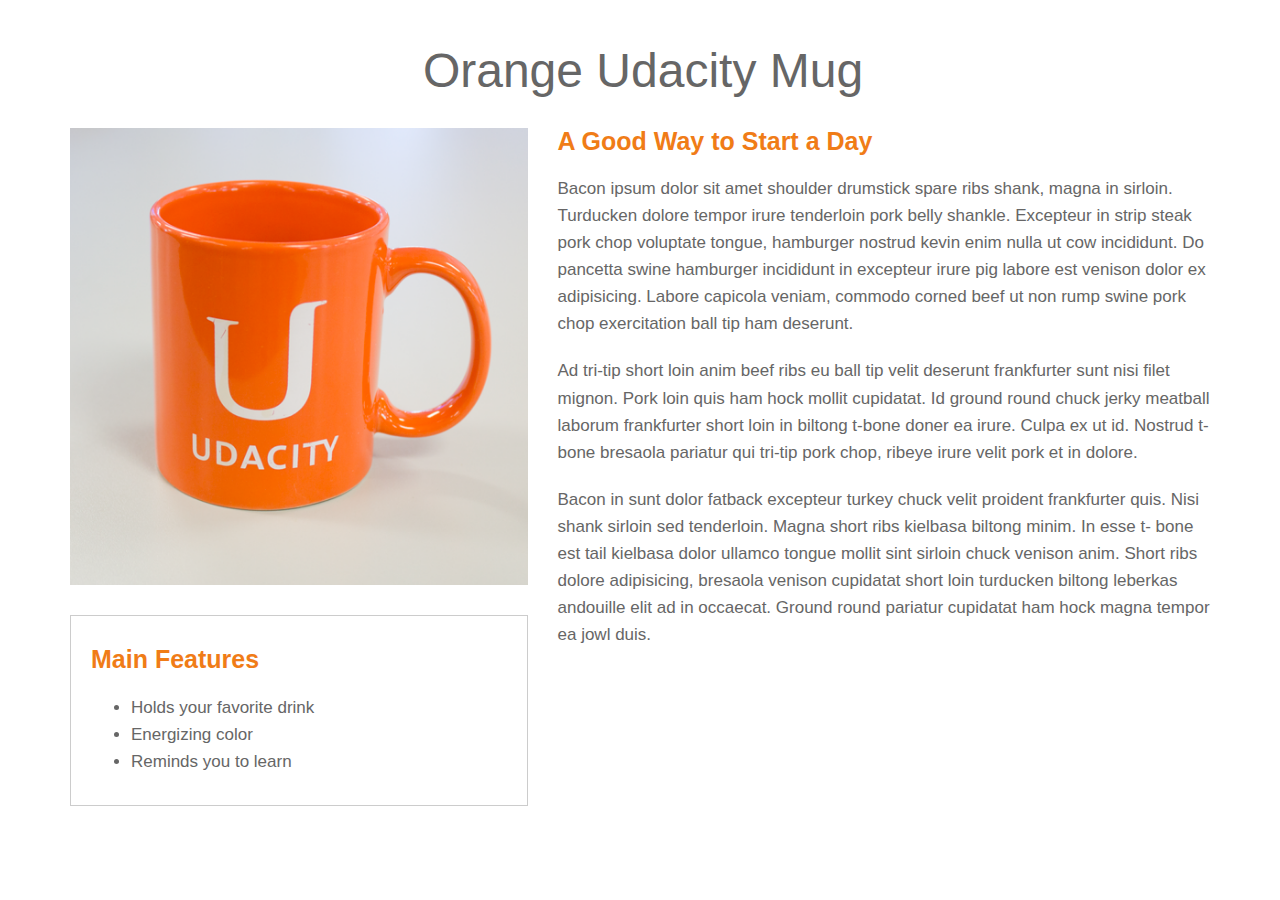
<file: index.html>
<!DOCTYPE html>
<html>
<head>
<meta charset="UTF-8">
<meta http-equiv="X-UA-Compatible" content="IE=edge">
<meta name="viewport" content="width=device, initial-scale=1">
<title>Orange Udacity Mug</title>
<link rel="stylesheet" href="css/bootstrap.min.css">
<link rel="stylesheet" href="css/main.css">
</head>
<body>
	<div class="container">
		<div class="row">
			<h1 class="col-md-12 titlesuper text-center">
				Orange Udacity Mug
			</h1>
		</div>
		<div class="row flexrow">	<!-- Style class "flexrow" applied to accomodate properly the 3 main "boxes": 1) Image; 2) unordered list; 3) Title text and Text; -->
			<div class="col-xs-12 col-sm-5">
				<h3>	<!-- h3 to allign at the top with the "A Good Way to Start a Day" text-->
					<img src="./images/mug.png" alt="Udacity mug picture" class="img-responsive">
				</h3>
				<div class="frameborder"> <!-- Style class "frameborder used to draw the line surrendering the title list and the list, has special positioning preperties-->
						<h2 class="subtitle">	<!-- "subtitle" class has a special color that overrides the one defined for the body page in the styles.css -->
							Main Features
						</h2>
						<ul class="internal-text">	<!-- The "internal-text" has special configurantion for margin, font and line height -->
							<li>Holds your favorite drink</li>
							<li>Energizing color</li>
							<li>Reminds you to learn</li>
						</ul>
				</div>
			</div>
			<div class="clearfix visible-xs-block"></div>
			<div class="col-xs-7 col-sm-7">
				<h2 class="subtitle">	<!-- "subtitle" class has a special color that overrides the one defined for the body page in the styles.css -->
					A Good Way to Start a Day
				</h2>
					<p class="internal-text">	<!-- The "internal-text" has special configurantion for margin, font and line height -->
						Bacon ipsum dolor sit amet shoulder drumstick spare ribs shank, magna in sirloin. Turducken dolore tempor irure tenderloin pork belly shankle. Excepteur in strip steak pork chop voluptate tongue, hamburger nostrud kevin enim nulla ut cow incididunt. Do pancetta swine hamburger incididunt in excepteur irure pig labore est venison dolor ex adipisicing. Labore capicola veniam, commodo corned beef ut non rump swine pork chop exercitation ball tip ham deserunt.
					</p>				
					<p class="internal-text">	<!-- The "internal-text" has special configurantion for margin, font and line height -->
						Ad tri-tip short loin anim beef ribs eu ball tip velit deserunt frankfurter sunt nisi filet mignon. Pork loin quis ham hock mollit cupidatat. Id ground round chuck jerky meatball laborum frankfurter short loin in biltong t-bone doner ea irure. Culpa ex ut id. Nostrud t-bone bresaola pariatur qui tri-tip pork chop, ribeye irure velit pork et in dolore.
					</p>
					<p class="internal-text">	<!-- The "internal-text" has special configurantion for margin, font and line height -->
						Bacon in sunt dolor fatback excepteur turkey chuck velit proident frankfurter quis. Nisi shank sirloin sed tenderloin. Magna short ribs kielbasa biltong minim. In esse t- bone est tail kielbasa dolor ullamco tongue mollit sint sirloin chuck venison anim. Short ribs dolore adipisicing, bresaola venison cupidatat short loin turducken biltong leberkas andouille elit ad in occaecat. Ground round pariatur cupidatat ham hock magna tempor ea jowl duis.
					</p>				
			</div>
		</div>
	</div>
		
</body>
</html>
</file>
<file: css/main.css>
/* for testing */

* {
		/*border: 1px solid red !important;*/

}

/* classic selectors */

body {
	font-family: 'Lucida Grande', sans-serif;

	 color: #666666;
}

/* my customized selectors */

.titlesuper {
	font-weight: 500;

	font-size: 48px;

	margin-top: 45px;
    
    margin-left: 3px;
}

.subtitle {
	color: #F07C17;

	font-weight: 600;
    
    font-size: 25px;
    
    margin-top: 20px;
}

.internal-text {
	line-height: 159%;

	margin-top: 20px;
    
    margin-bottom: 20px;
    
    margin-left: 0px;
    
    margin-rigth: 0px;
    
    font-size: 17px;
    
    font-weight: 200;
}

.flexrow {
	display: flex;
	/*flex-wrap: wrap;*/
}

.frameborder {
	border: 1px solid #CCCCCC;

	align-self: center;

	padding: 10px;
    
    margin-left: 0px;
    
    margin-top: 30px;
    
    padding-left: 20px;
}
</file>
